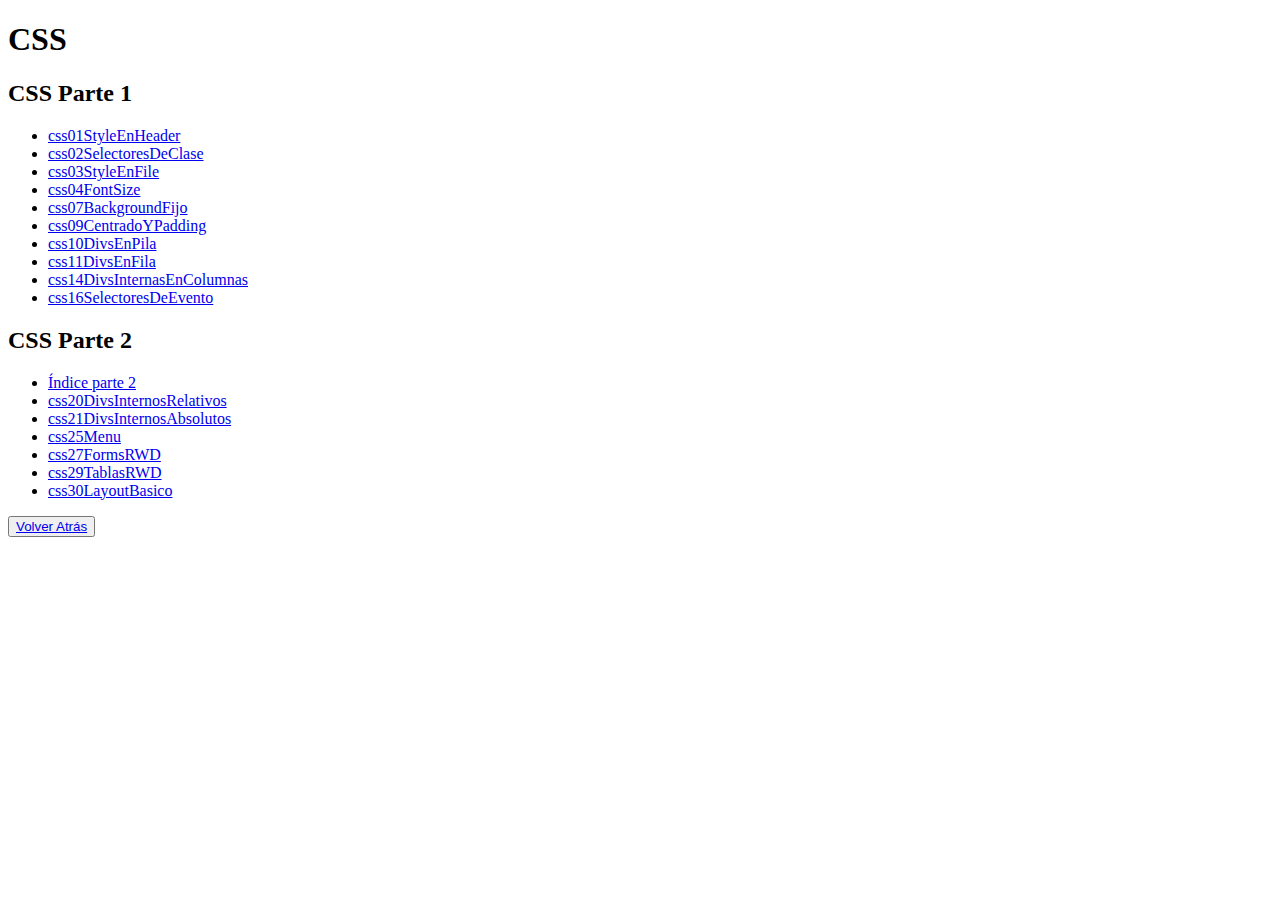
<file: Css/index.html>
<!DOCTYPE html>
<html lang="es">
<head>
    <meta charset="UTF-8">
    <meta name="viewport" content="width=device-width, initial-scale=1.0">
    <title>CSS</title>
    <style>
        .h2{
            font-size: 1em;
        }
    </style>
</head>
<body>
    <h1>CSS</h1>
    <h2>CSS Parte 1</h2>
    <ul>
        <li><a href="cssParte1/css01StyleEnHeader/index.html">css01StyleEnHeader</a></li>
        <li><a href="cssParte1/css02SelectoresDeClase/index.html">css02SelectoresDeClase</a></li>
        <li><a href="cssParte1/css03StyleEnFile/index.html">css03StyleEnFile</a></li>
        <li><a href="cssParte1/css04FontSize/index.html">css04FontSize</a></li>
        <li><a href="cssParte1/css07BackgroundFijo/index.html">css07BackgroundFijo</a></li>
        <li><a href="cssParte1/css09CentradoYPadding/index.html">css09CentradoYPadding</a></li>
        <li><a href="cssParte1/css10DivsEnPila/index.html">css10DivsEnPila</a></li>
        <li><a href="cssParte1/css11DivsEnFila/index.html">css11DivsEnFila</a></li>
        <li><a href="cssParte1/css14DivsInternasEnColumnas/index.html">css14DivsInternasEnColumnas</a></li>
        <li><a href="cssParte1/css16SelectoresDeEvento/index.html">css16SelectoresDeEvento</a></li>
      
    </ul>
    <h2>CSS Parte 2</h2>
    <ul>
        <li><a href="cssParte2/index.html">Índice parte 2</a></li>
        <li><a href="cssParte2/css20DivsInternosRelativos/index.html">css20DivsInternosRelativos</a></li>
        <li><a href="cssParte2/css21DivsInternosAbsolutos/index.html">css21DivsInternosAbsolutos</a></li>
        <li><a href="cssParte2/css25Menu/index.html">css25Menu</a></li>
        <li><a href="cssParte2/css27FormsRWD/index.html">css27FormsRWD</a></li>
        <li><a href="cssParte2/css29TablasRWD/index.html">css29TablasRWD</a></li>
        <li><a href="cssParte2/css30LayoutBasico/index.html">css30LayoutBasico</a></li>
        
    </ul>
    <button><a href="../">Volver Atrás</a></button>
</body>
</html>
</file>
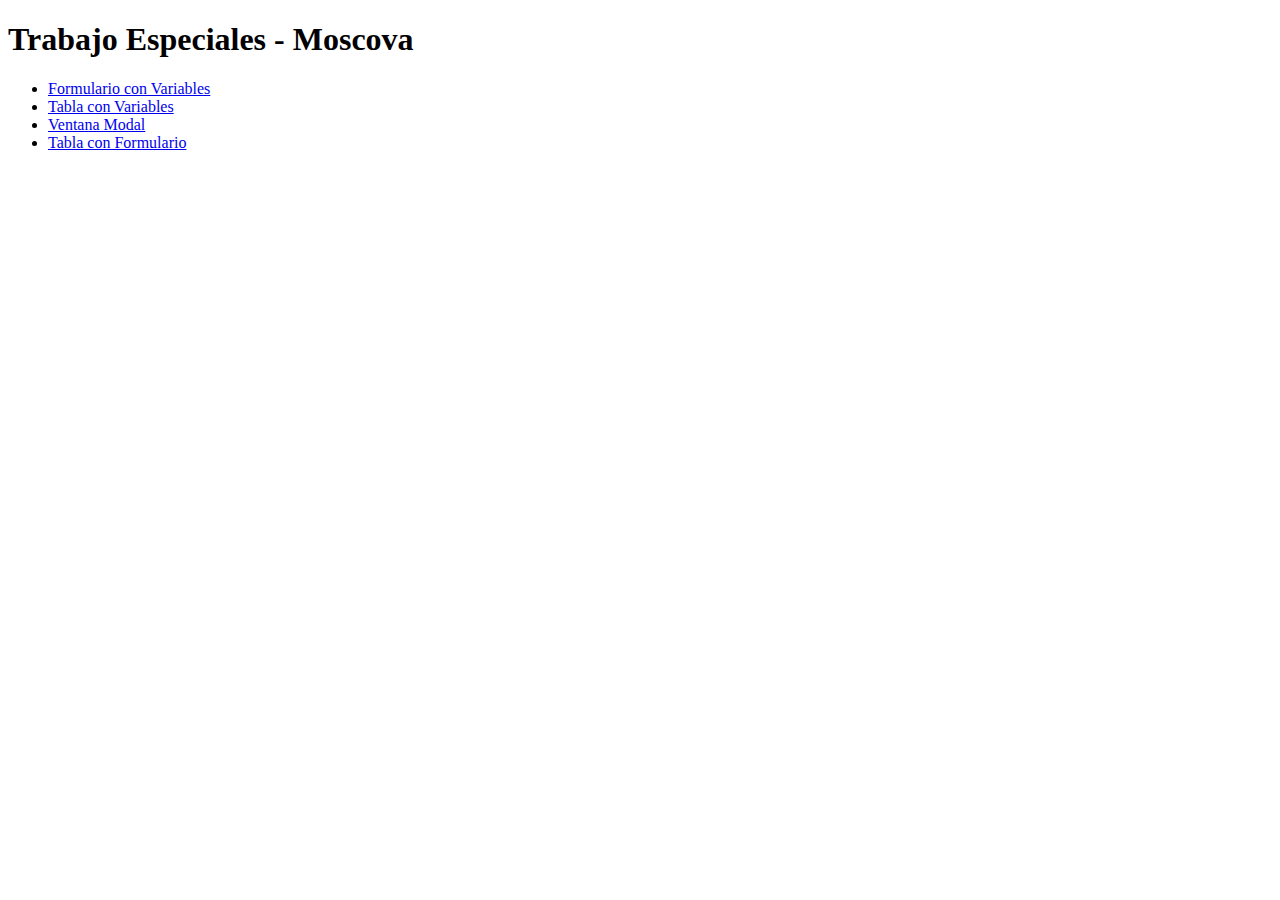
<file: Especiales/index.html>
<!doctype html>
<html lang="es">
<head>
<meta charset="utf-8">
<meta name="viewport" content="width=device-width,initial-scale=1">
<title>Especiales - Moscova</title>
</head>
<body>
<h1>Trabajo Especiales - Moscova</h1>
<ul>
<li><a href="formulario.html">Formulario con Variables</a></li>
<li><a href="tabla_variable.html">Tabla con Variables</a></li>
<li><a href="modal.html">Ventana Modal</a></li>
<li><a href="tabla_formulario.html">Tabla con Formulario</a></li>
</ul>
</body>
</html>
</file>
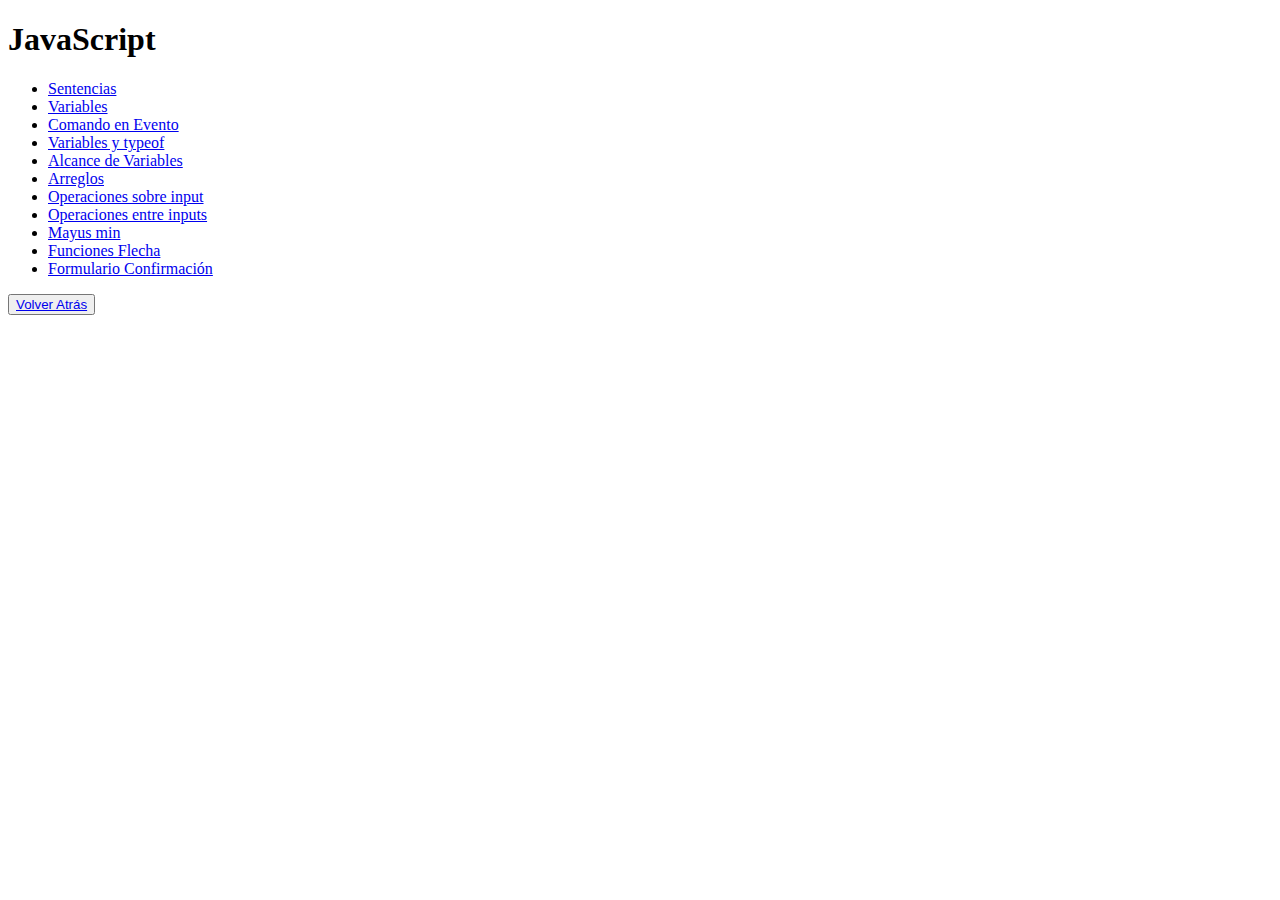
<file: JavaScript/index.html>
<!DOCTYPE html>
<html lang="es">
<head>
    <meta charset="UTF-8">
    <meta name="viewport" content="width=device-width, initial-scale=1.0">
    <title>JavaScript</title>
</head>
<body>
    <h1>JavaScript</h1>
    <ul>
        <li><a href="sentencias1.html">Sentencias</a></li>
        <li><a href="debugger2.html">Variables</a></li>
        <li><a href="comandoevento3.html">Comando en Evento</a></li>
        <li><a href="variables4.html">Variables y typeof</a></li>
        <li><a href="alcance5.html">Alcance de Variables</a></li>
        <li><a href="arreglos6.html">Arreglos</a></li>
        <li><a href="operacion_sobreinput7.html">Operaciones sobre input</a></li>
        <li><a href="operacion_entre_inputs8.html">Operaciones entre inputs</a></li>
        <li><a href="mayus_min9.html">Mayus min</a></li>
        <li><a href="funcion_flecha10.html">Funciones Flecha</a></li>
        <li><a href="form11.html">Formulario Confirmación</a></li>
    </ul>
    <button><a href="../">Volver Atrás</a></button>
</body>
</html>
</file>
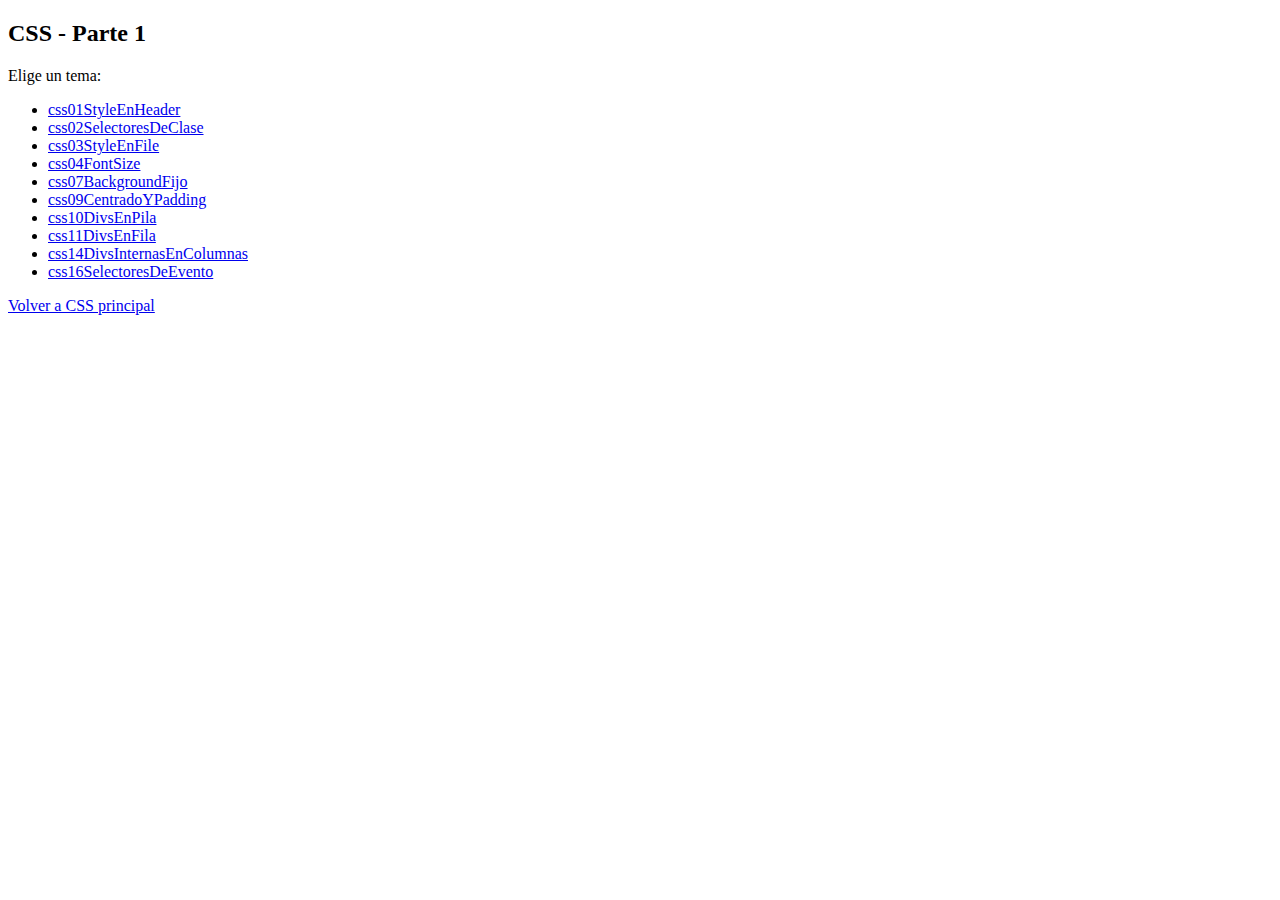
<file: Css/cssParte1/index.html>
<!DOCTYPE html>
<html lang="es">
<head>
  <meta charset="utf-8" />
  <meta name="viewport" content="width=device-width,initial-scale=1" />
  <title>CSS - Parte 1</title>
  <style>
    .h2{
      font-size: 1em;
    }
  </style>
</head>
<body>
  <h2>CSS - Parte 1</h2>
  <p>Elige un tema:</p>
  <ul>
        <li><a href="css01StyleEnHeader/index.html">css01StyleEnHeader</a></li>
        <li><a href="css02SelectoresDeClase/index.html">css02SelectoresDeClase</a></li>
        <li><a href="css03StyleEnFile/index.html">css03StyleEnFile</a></li>
        <li><a href="css04FontSize/index.html">css04FontSize</a></li>
        <li><a href="css07BackgroundFijo/index.html">css07BackgroundFijo</a></li>
        <li><a href="css09CentradoYPadding/index.html">css09CentradoYPadding</a></li>
        <li><a href="css10DivsEnPila/index.html">css10DivsEnPila</a></li>
        <li><a href="css11DivsEnFila/index.html">css11DivsEnFila</a></li>
        <li><a href="css14DivsInternasEnColumnas/index.html">css14DivsInternasEnColumnas</a></li>
        <li><a href="css16SelectoresDeEvento/index.html">css16SelectoresDeEvento</a></li>
  </ul>
  <p><a href="../index.html">Volver a CSS principal</a></p>
</body>
</html>
</file>
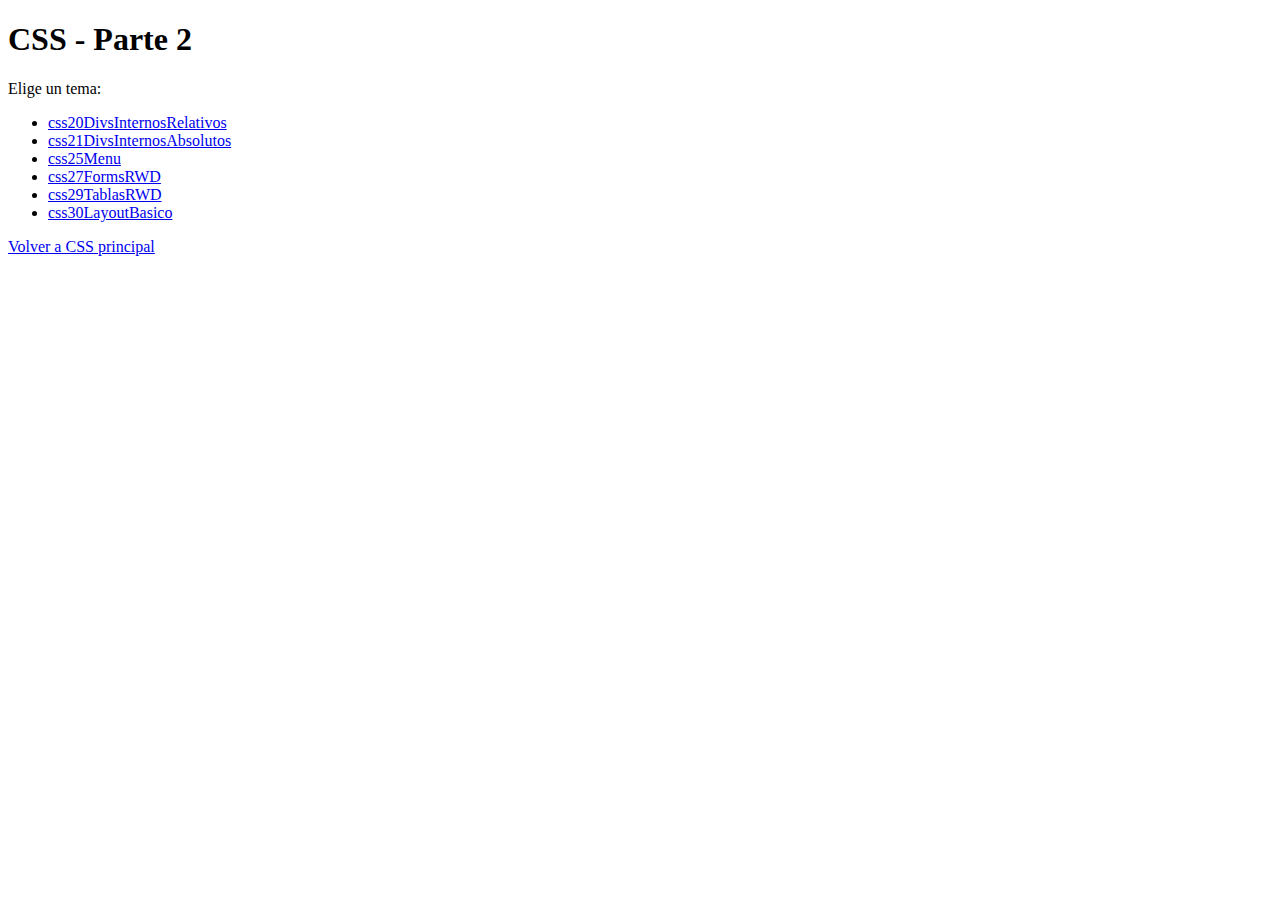
<file: Css/cssParte2/index.html>
<!DOCTYPE html>
<html lang="es">
<head>
  <meta charset="utf-8" />
  <meta name="viewport" content="width=device-width,initial-scale=1" />
  <title>CSS - Parte 2</title>
</head>
<body>
  <h1>CSS - Parte 2</h1>
  <p>Elige un tema:</p>
  <ul>
    <li><a href="css20DivsInternosRelativos/index.html">css20DivsInternosRelativos</a></li>
    <li><a href="css21DivsInternosAbsolutos/index.html">css21DivsInternosAbsolutos</a></li>
    <li><a href="css25Menu/index.html">css25Menu</a></li>
    <li><a href="css27FormsRWD/index.html">css27FormsRWD</a></li>
    <li><a href="css29TablasRWD/index.html">css29TablasRWD</a></li>
    <li><a href="css30LayoutBasico/index.html">css30LayoutBasico</a></li>
  </ul>
  <p><a href="../index.html">Volver a CSS principal</a></p>
</body>
</html>
</file>
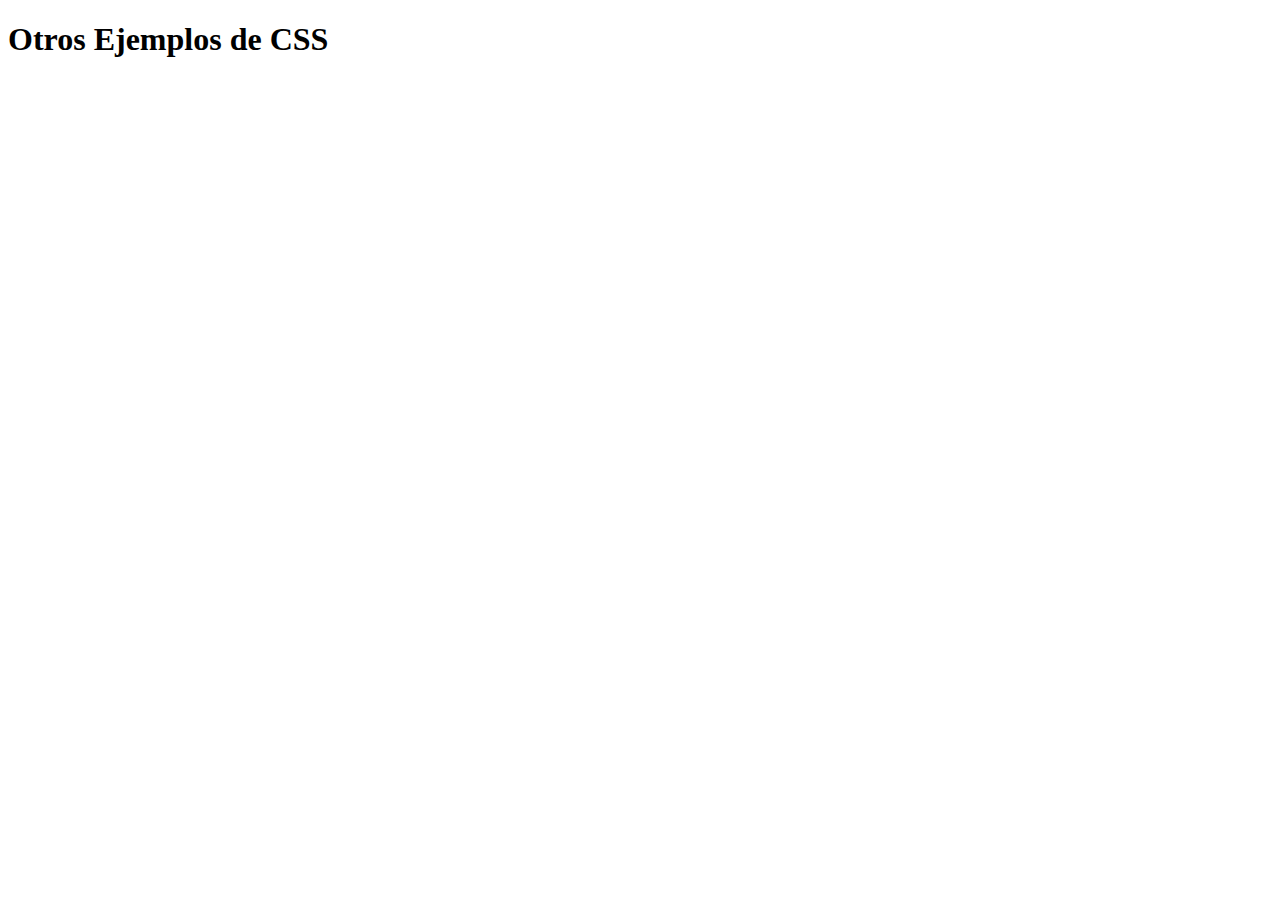
<file: Css/otros/index.html>
<!DOCTYPE html>
<html lang="en">
<head>
    <meta charset="UTF-8">
    <meta name="viewport" content="width=device-width, initial-scale=1.0">
    <title>Otros carpeta</title>
</head>
<body>
    <h1>Otros Ejemplos de CSS</h1>
</body>
</html>
</file>
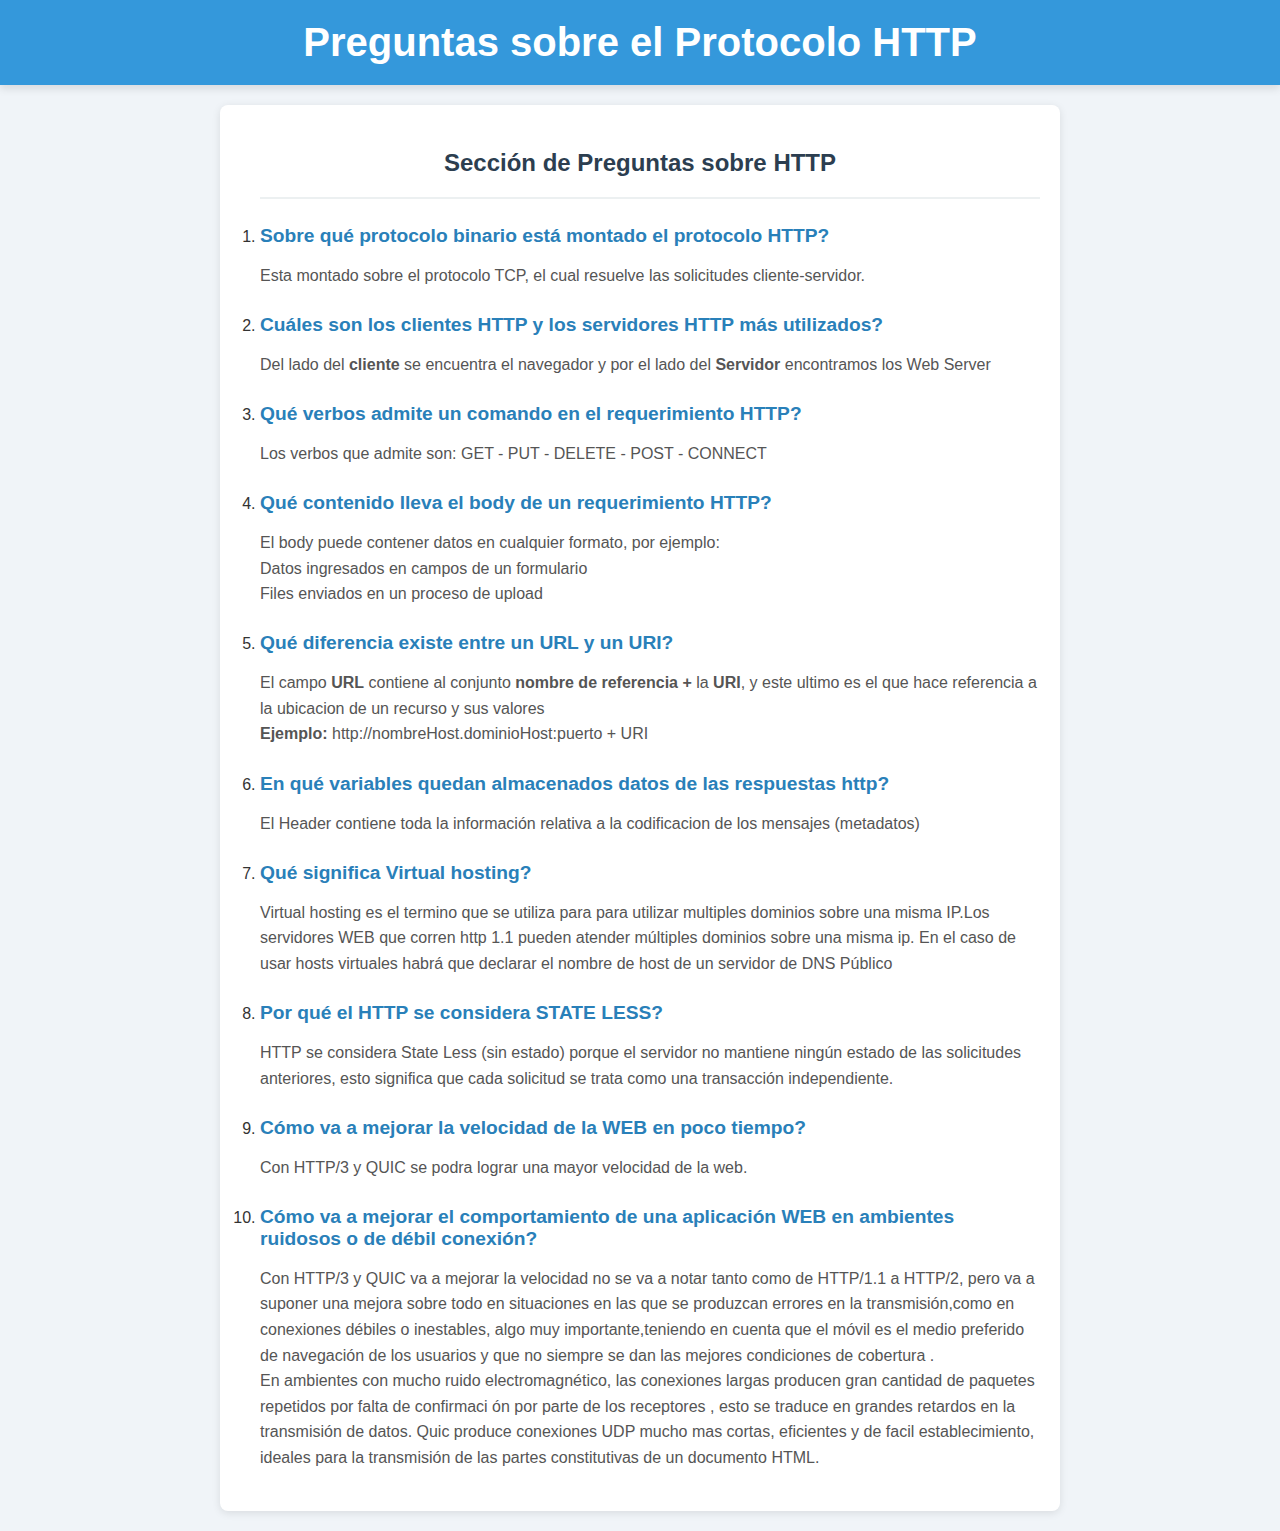
<file: Html/ejer01PreguntasHTTP/index.html>
<!DOCTYPE html>
<html lang="en">
<head>
    <meta charset="UTF-8">
    <meta name="viewport" content="width=device-width, initial-scale=1.0">
    <title>Preguntas HTTP</title>
    <link rel="stylesheet" href="style.css">
</head>
<body>
    <header>
        <h1>Preguntas sobre el Protocolo HTTP</h1>
    </header>


<section>
    <h3>Sección de Preguntas sobre HTTP</h3>
    <ol>
        <li>
            <hr>
            <h4>Sobre qué protocolo binario está montado el protocolo HTTP?</h4>
            <p>Esta montado sobre el protocolo TCP, el cual resuelve las solicitudes cliente-servidor.</p>    
        </li>
        <li>
            <h4>Cuáles son los clientes HTTP y los servidores HTTP más utilizados?</h4>
            <p>Del lado del <b>cliente</b> se encuentra el navegador y por el lado del <b>Servidor</b> encontramos los Web Server </p>
        </li>
        <li>
            <h4>Qué verbos admite un comando en el requerimiento HTTP?</h4>
            <p>Los verbos que admite son: GET - PUT - DELETE - POST - CONNECT</p>
        </li>
        <li>
            <h4>Qué contenido lleva el body de un requerimiento HTTP?</h4>
            <p>El body puede contener datos en cualquier formato, por ejemplo: <br>
            Datos ingresados en campos de un formulario <br>
            Files enviados en un proceso de upload <br></p>
        </li>
        <li>
            <h4>Qué diferencia existe entre un URL y un URI?</h4>
            <p>El campo <b>URL</b> contiene al conjunto <b>nombre de referencia +</b> la <b>URI</b>, y este ultimo es el que hace referencia a la ubicacion de un recurso y sus valores <br>
            <b>Ejemplo: </b>http://nombreHost.dominioHost:puerto + URI </p>
        </li>
        <li>
            <h4>En qué variables quedan almacenados datos de las respuestas http?</h4>
            <p>El Header contiene toda la información relativa a la codificacion de los mensajes (metadatos)</p>
        </li>
        <li>
            <h4>Qué significa Virtual hosting?</h4>
            <p>Virtual hosting es el termino que se utiliza para para utilizar multiples dominios sobre una misma IP.Los servidores WEB que corren http 1.1 pueden atender múltiples dominios sobre una misma ip. En el caso de usar hosts virtuales habrá que declarar el nombre de host de un servidor de DNS Público</p>
        </li>
        <li>
            <h4>Por qué el HTTP se considera STATE LESS?</h4>
            <p>HTTP se considera State Less (sin estado) porque el servidor no mantiene ningún estado de las solicitudes anteriores, esto significa que cada solicitud se trata como una transacción independiente.</p>
        </li>
        <li>
            <h4>Cómo va a mejorar la velocidad de la WEB en poco tiempo?</h4>
            <p>Con HTTP/3 y QUIC se podra lograr una mayor velocidad de la web.</p>
        </li>
        <li>
            <h4>Cómo va a mejorar el comportamiento de una aplicación WEB en ambientes ruidosos o de débil conexión?</h4>
            <p>Con HTTP/3 y QUIC va a mejorar la velocidad no se va a notar tanto como de HTTP/1.1 a HTTP/2, pero va a suponer una mejora sobre todo en situaciones en las que se produzcan errores en la transmisión,como en conexiones débiles o inestables, algo muy importante,teniendo en cuenta que el móvil es el medio preferido de navegación de los usuarios y que no siempre se dan las mejores condiciones de cobertura . <br>
            En ambientes con mucho ruido electromagnético, las conexiones largas producen gran cantidad de paquetes
            repetidos por falta de confirmaci ón por parte de los receptores , esto se traduce en grandes retardos en la
            transmisión de datos. Quic produce conexiones UDP mucho mas cortas, eficientes y de facil establecimiento,
            ideales para la transmisión de las partes constitutivas de un documento HTML.</p>
        </li>
    </ol>
</section>
</body>
</html>
</file>
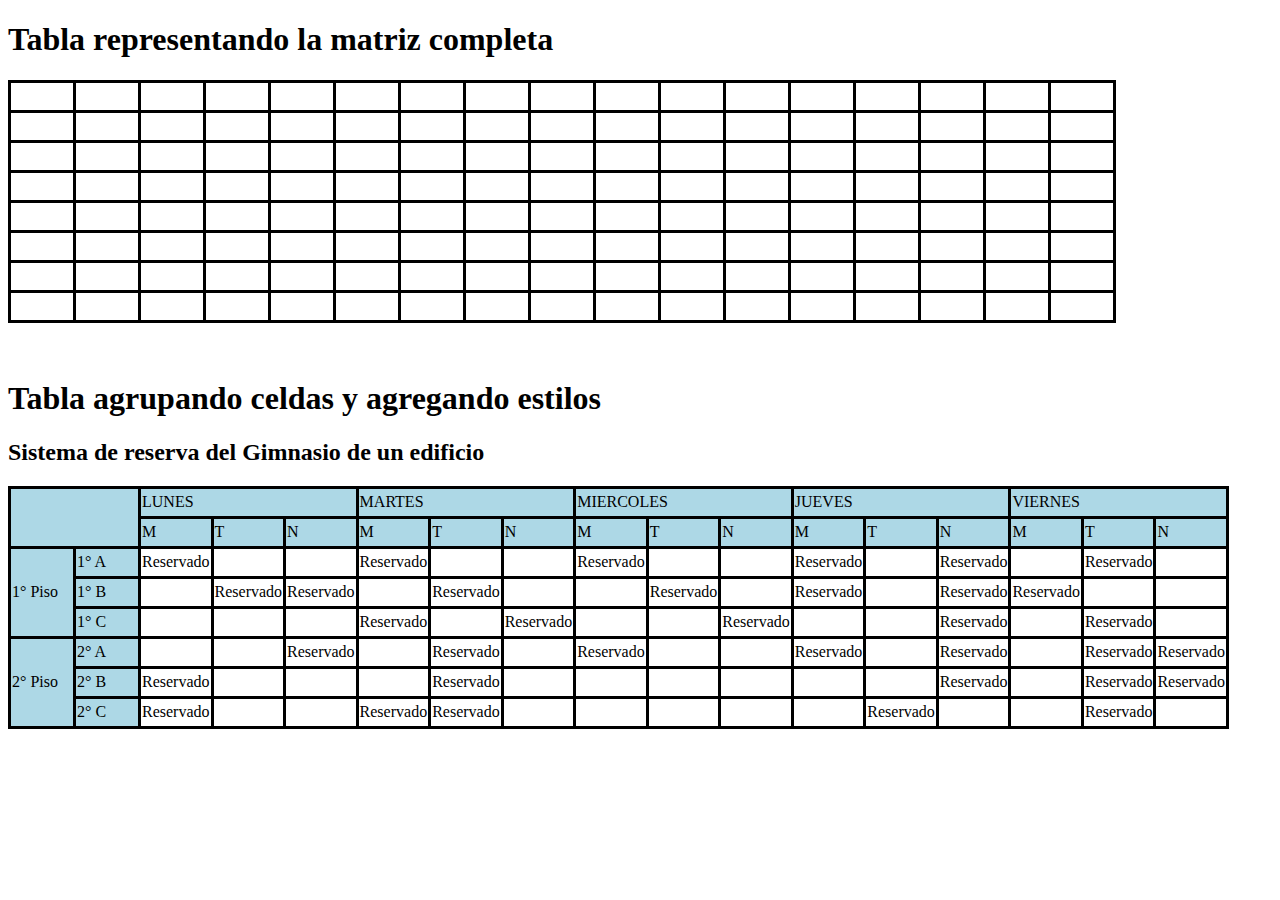
<file: Html/ejer02Tablas/index.html>
<!DOCTYPE html>
<html lang="en">
<head>
    <meta charset="UTF-8">
    <meta name="viewport" content="width=device-width, initial-scale=1.0">

    <link rel="stylesheet" href="./style.css">
    <title>Ejercicios de Tablas</title>
</head>
<body>

    <h1>Tabla representando la matriz completa</h1>

    <table style="border:solid;border-collapse: collapse;">
    <tr>
        <td></td>
        <td></td>
        <td></td>
        <td></td>
        <td></td>
        <td></td>
        <td></td>
        <td></td>
        <td></td>
        <td></td>
        <td></td>
        <td></td>
        <td></td>
        <td></td>
        <td></td>
        <td></td>
        <td></td>
    </tr>
    <tr>
        <td></td>
        <td></td>
        <td></td>
        <td></td>
        <td></td>
        <td></td>
        <td></td>
        <td></td>
        <td></td>
        <td></td>
        <td></td>
        <td></td>
        <td></td>
        <td></td>
        <td></td>
        <td></td>
        <td></td>
    </tr>
    <tr>
        <td></td>
        <td></td>
        <td></td>
        <td></td>
        <td></td>
        <td></td>
        <td></td>
        <td></td>
        <td></td>
        <td></td>
        <td></td>
        <td></td>
        <td></td>
        <td></td>
        <td></td>
        <td></td>
        <td></td>
    </tr>
    <tr>
        <td></td>
        <td></td>
        <td></td>
        <td></td>
        <td></td>
        <td></td>
        <td></td>
        <td></td>
        <td></td>
        <td></td>
        <td></td>
        <td></td>
        <td></td>
        <td></td>
        <td></td>
        <td></td>
        <td></td>
    </tr>
    <tr>
        <td></td>
        <td></td>
        <td></td>
        <td></td>
        <td></td>
        <td></td>
        <td></td>
        <td></td>
        <td></td>
        <td></td>
        <td></td>
        <td></td>
        <td></td>
        <td></td>
        <td></td>
        <td></td>
        <td></td>
    </tr>
    <tr>
        <td></td>
        <td></td>
        <td></td>
        <td></td>
        <td></td>
        <td></td>
        <td></td>
        <td></td>
        <td></td>
        <td></td>
        <td></td>
        <td></td>
        <td></td>
        <td></td>
        <td></td>
        <td></td>
        <td></td>
    </tr>
    <tr>
        <td></td>
        <td></td>
        <td></td>
        <td></td>
        <td></td>
        <td></td>
        <td></td>
        <td></td>
        <td></td>
        <td></td>
        <td></td>
        <td></td>
        <td></td>
        <td></td>
        <td></td>
        <td></td>
        <td></td>
    </tr>
    <tr>
        <td></td>
        <td></td>
        <td></td>
        <td></td>
        <td></td>
        <td></td>
        <td></td>
        <td></td>
        <td></td>
        <td></td>
        <td></td>
        <td></td>
        <td></td>
        <td></td>
        <td></td>
        <td></td>
        <td></td>
    </tr>
    </table>
    <br>
    <br>

    <h1>Tabla agrupando celdas y agregando estilos</h1>
    <h2>Sistema de reserva del Gimnasio de un edificio</h2>
    <table style="border:solid;border-collapse: collapse;">
        <tr>
            <td style="background-color:lightblue" rowspan="2" colspan="2"></td>
            <td style="background-color:lightblue" colspan="3">LUNES</td>
            <td style="background-color:lightblue" colspan="3">MARTES</td>
            <td style="background-color:lightblue" colspan="3">MIERCOLES</td>
            <td style="background-color:lightblue" colspan="3">JUEVES</td>
            <td style="background-color:lightblue" colspan="3">VIERNES</td>
        </tr>
        <tr>
            <td style="background-color:lightblue">M</td>
            <td style="background-color:lightblue">T</td>
            <td style="background-color:lightblue">N</td>
            <td style="background-color:lightblue">M</td>
            <td style="background-color:lightblue">T</td>
            <td style="background-color:lightblue">N</td>
            <td style="background-color:lightblue">M</td>
            <td style="background-color:lightblue">T</td>
            <td style="background-color:lightblue">N</td>
            <td style="background-color:lightblue">M</td>
            <td style="background-color:lightblue">T</td>
            <td style="background-color:lightblue">N</td>
            <td style="background-color:lightblue">M</td>
            <td style="background-color:lightblue">T</td>
            <td style="background-color:lightblue">N</td>
        </tr>
        <tr>
            <td rowspan="3" style="background-color:lightblue">1° Piso</td>
            <td style="background-color:lightblue">1° A</td>
            <td>Reservado</td>
            <td></td>
            <td></td>
            <td>Reservado</td>
            <td></td>
            <td></td>
            <td>Reservado</td>
            <td></td>
            <td></td>
            <td>Reservado</td>
            <td></td>
            <td>Reservado</td>
            <td></td>
            <td>Reservado</td>
            <td></td>
        </tr>
        <tr>
            <td style="background-color:lightblue">1° B</td>
            <td></td>
            <td>Reservado</td>
            <td>Reservado</td>
            <td></td>
            <td>Reservado</td>
            <td></td>
            <td></td>
            <td>Reservado</td>
            <td></td>
            <td>Reservado</td>
            <td></td>
            <td>Reservado</td>
            <td>Reservado</td>
            <td></td>
            <td></td>
        </tr>
        <tr>
            <td style="background-color:lightblue">1° C</td>
            <td></td>
            <td></td>
            <td></td>
            <td>Reservado</td>
            <td></td>
            <td>Reservado</td>
            <td></td>
            <td></td>
            <td>Reservado</td>
            <td></td>
            <td></td>
            <td>Reservado</td>
            <td></td>
            <td>Reservado</td>
            <td></td>
        </tr>
        <tr>
            <td rowspan="3" style="background-color:lightblue">2° Piso</td>
            <td style="background-color:lightblue">2° A</td>
            <td></td>
            <td></td>
            <td>Reservado</td>
            <td></td>
            <td>Reservado</td>
            <td></td>
            <td>Reservado</td>
            <td></td>
            <td></td>
            <td>Reservado</td>
            <td></td>
            <td>Reservado</td>
            <td></td>
            <td>Reservado</td>
            <td>Reservado</td>
        </tr>
        <tr>
            <td style="background-color:lightblue">2° B</td>
            <td>Reservado</td>
            <td></td>
            <td></td>
            <td></td>
            <td>Reservado</td>
            <td></td>
            <td></td>
            <td></td>
            <td></td>
            <td></td>
            <td></td>
            <td>Reservado</td>
            <td></td>
            <td>Reservado</td>
            <td>Reservado</td>
        </tr>
        <tr>
            <td style="background-color:lightblue">2° C</td>
            <td>Reservado</td>
            <td></td>
            <td></td>
            <td>Reservado</td>
            <td>Reservado</td>
            <td></td>
            <td></td>
            <td></td>
            <td></td>
            <td></td>
            <td>Reservado</td>
            <td></td>
            <td></td>
            <td>Reservado</td>
            <td></td>
        </tr>
    </table>
    
</body>
</html>
</file>
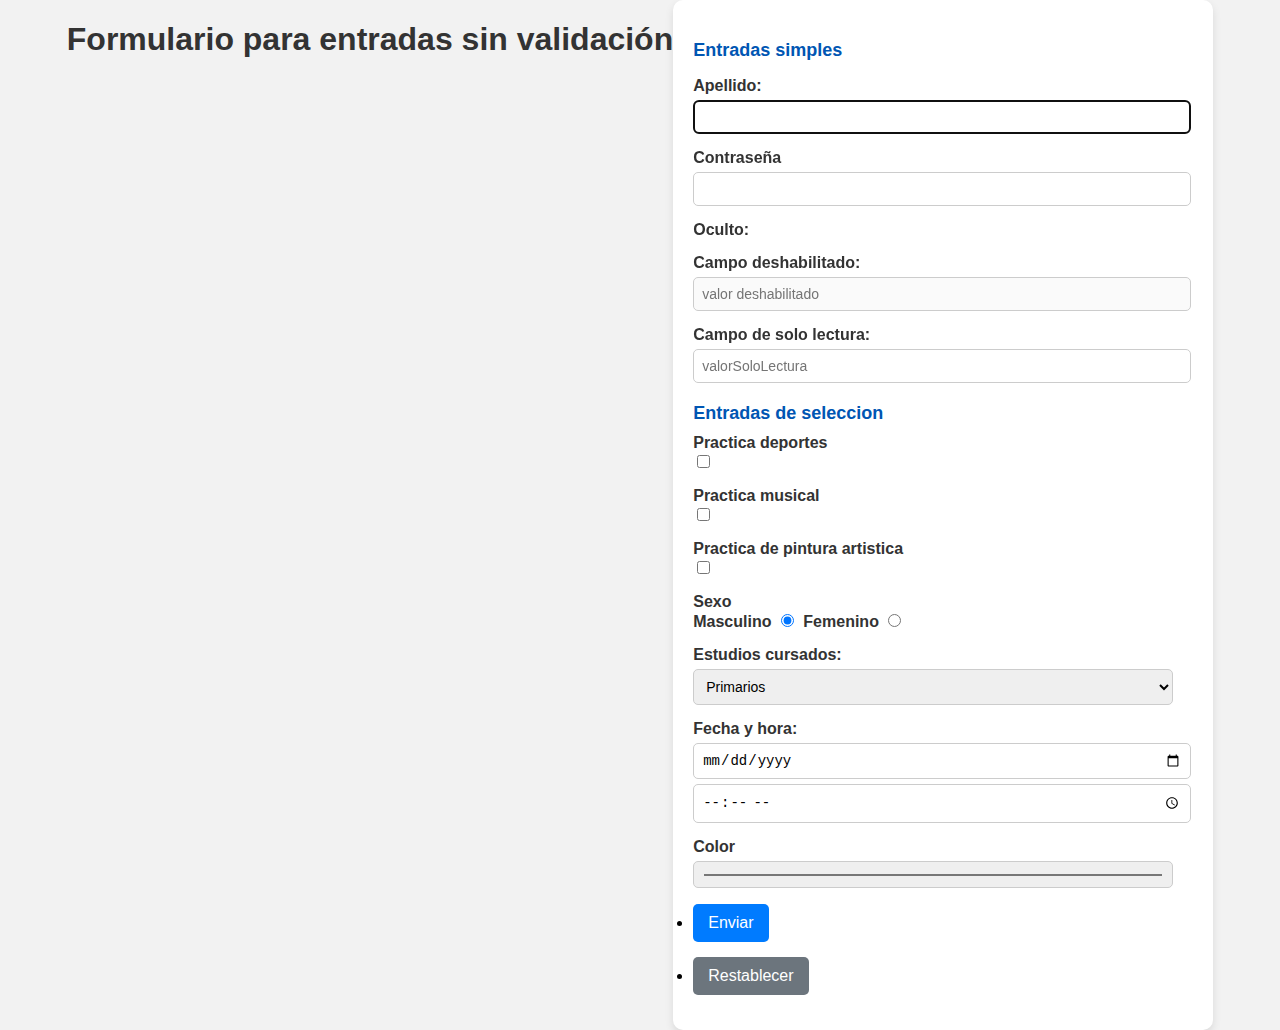
<file: Html/ejer03Formularios/index.html>
<!DOCTYPE html>
<html lang="en">
<head>
    <meta charset="UTF-8">
    <meta name="viewport" content="width=device-width, initial-scale=1.0">
    <title>Ejercicios Formulario</title>
    <link rel="stylesheet" href="style.css">
</head>
<body>
    <h1>Formulario para entradas sin validación</h1>
    <form method="GET" action="./respuestaFormulario.html" target="_blank">
      
      <h3>Entradas simples</h3>
      <ul>
        <li style="margin-top: 10px;">
          <label style="font-weight: bold;" for="apellido">Apellido: </label><br>
          <input name="apellido" type="text" id="apellido" autofocus="autofocus">
        </li>
        <li style="margin-top: 10px;">
          <label style="font-weight: bold;" for="contrasena">Contraseña</label><br>
          <input name="contrasena" id="contrasena" type="password">
        </li>
        <li style="margin-top: 10px;">
          <label style="font-weight: bold;" for="oculto">Oculto: </label><br>
          <input name="oculto" type="hidden" id="oculto">
        </li>
        <li style="margin-top: 10px;">
          <label style="font-weight: bold;" for="deshab">Campo deshabilitado: </label><br>
          <input name="deshab" type="text" id="deshab" disabled="disabled" placeholder="valor deshabilitado">
        </li>
        <li style="margin-top: 10px;">
          <label style="font-weight: bold;" for="lectura">Campo de solo lectura: </label><br>
          <input name="lectura" type="text" id="lectura" placeholder="valorSoloLectura" readonly="">
        </li>
        <h3>Entradas de seleccion </h3>
        <li style="margin-top: 10px;">
          <label style="font-weight: bold;" for="deportes">Practica deportes </label><br>
          <input name="deportes" type="checkbox" id="deportes" value="si">
        </li>
        <li style="margin-top: 10px;">
          <label style="font-weight: bold;" for="musical">Practica musical</label><br>
          <input name="musical" type="checkbox" id="musical" value="si">
        </li>
        <li style="margin-top: 10px;">
          <label style="font-weight: bold;" for="pinturaArtistica">Practica de pintura artistica </label><br>
          <input name="pinturaArtistica" type="checkbox" id="pinturaArtistica" value="si">
          </li><li style="margin-top: 10px;">
            <label style="font-weight: bold;">Sexo</label><br>
            <label for="masculino">Masculino </label>
            <input type="radio" name="sexo" id="masculino" value="m" checked="checked">
            <label for="femenino">Femenino</label>
            <input type="radio" name="sexo" id="femenino" value="f">
          </li>
        
        <li style="margin-top: 10px;">
            <label style="font-weight: bold;" for="estudios">Estudios cursados: </label><br>
            <select name="estudios" id="estudios">
                <option value="pri" selected="selected">Primarios</option>
                <option value="sec">Secundarios</option>
                <option value="ter">Terciarios</option>
                <option value="uni">Universitarios</option>
                <option value="pos">Postgrado</option>
            </select>
        </li>
        <li style="margin-top: 10px;">
            <label style="font-weight: bold;" for="fechaYHora">Fecha y hora: </label><br>
            <input name="fechaYHora"type="date" id="fechaYHora"> <input name="hora" type="time" id="hora">
        </li>

        <li style="margin-top: 10px;">
            <label style="font-weight: bold;" for="color"> Color</label><br>
            <input name="color" type="color" id="color">
        </li>
      </ul>
        <li style="margin-top: 10px;">
            <button type="submit">Enviar</button>
        </li>
        <li style="margin-top: 10px;">
            <button type="reset">Restablecer</button>
        </li>  
    </ul>
    </form>
</body>
</html>
</file>
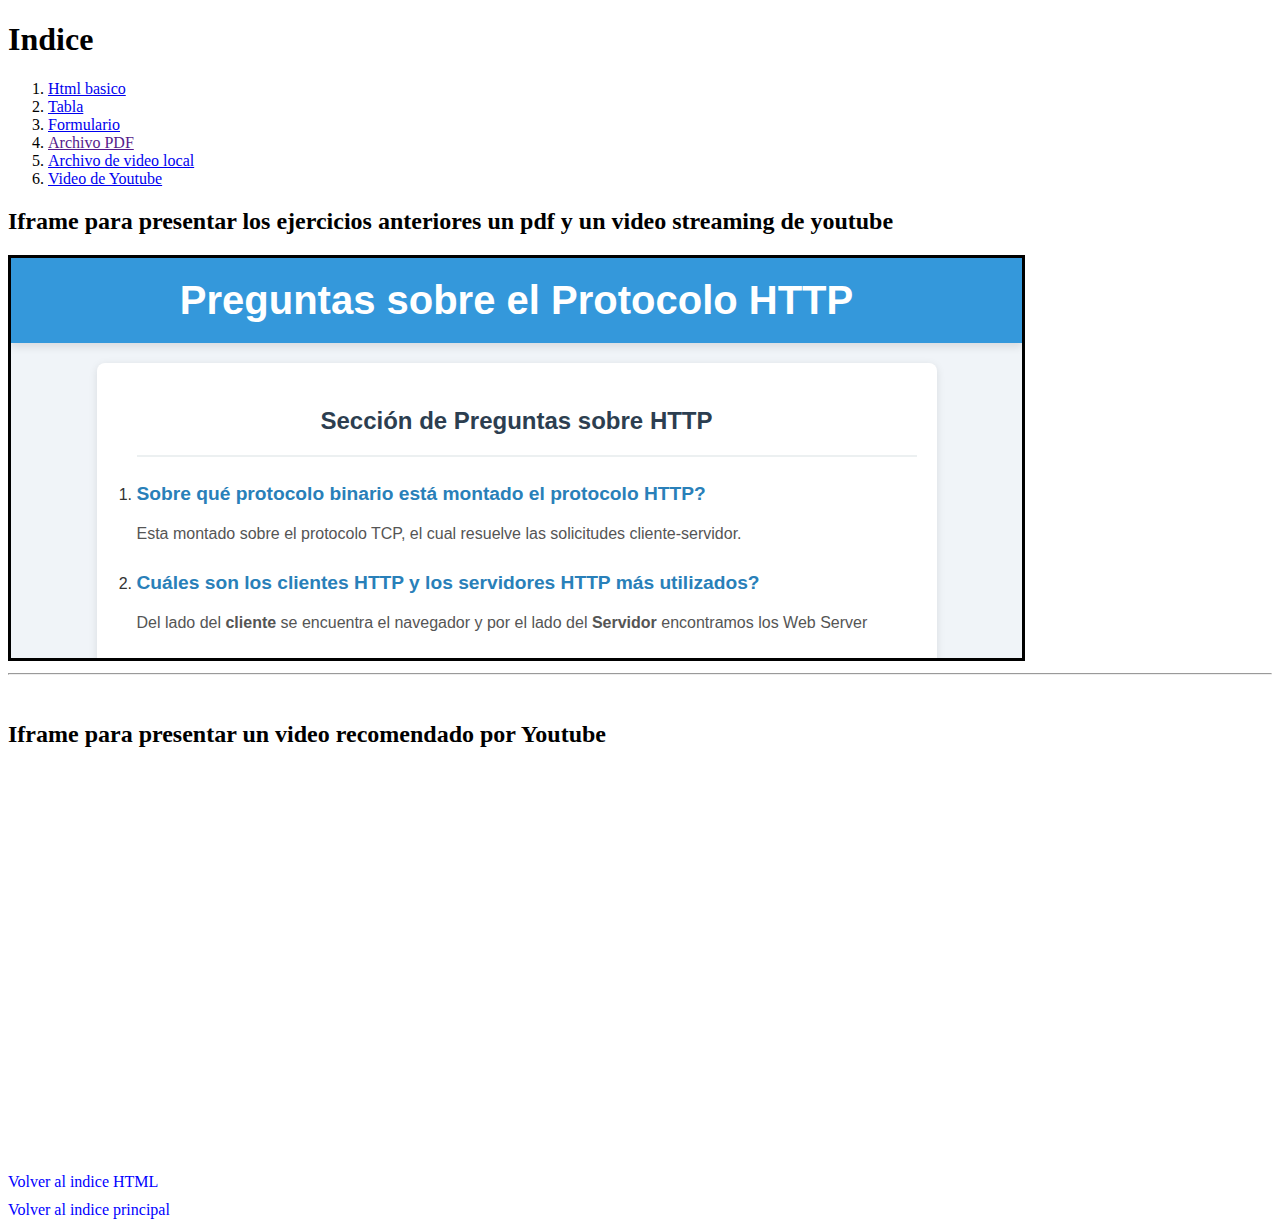
<file: Html/ejer04Iframe/index.html>
<!DOCTYPE html>
<html lang="es">
<head>
    <meta charset="UTF-8">
    <meta name="viewport" content="width=device-width, initial-scale=1.0">
    <link rel="stylesheet" href="./style.css">
    <title>Ejercicios Iframe</title>
</head>
<body>

    <h1>Indice</h1>
    <section>
        <ol>
            <li><a href="../ejer01PreguntasHTTP/index.html" target="fcontenido">Html basico</a></li>
            <li><a href="../ejer02Tablas/index.html" target="fcontenido">Tabla<a></li>
            <li><a href="../ejer03Formularios/index.html" target="fcontenido">Formulario<a></li>
            <li><a href="">Archivo PDF<a></li>
            <li><a href="../ejer04Iframe/http_https.mp4" target="fcontenido">Archivo de video local<a></li>
            <li><a href="https://www.youtube.com/embed/O7P-Xfh_tDQ" target="fcontenido">Video de Youtube<a></li>
                
        </ol>

        <h2>Iframe para presentar los ejercicios anteriores un pdf y un video streaming de youtube</h2>
        <iframe src="../ejer01PreguntasHTTP/index.html" name="fcontenido" frameborder="0" style="height: 400px; width:80%; border:solid"></iframe>
    </section>
<hr>

<br>

<section>
    <h2>Iframe para presentar un video recomendado por Youtube</h2>
    <iframe width="695" height="391" src="https://www.youtube.com/embed/O7P-Xfh_tDQ" title="Caracteristicas del Protocolo HTTP" frameborder="0" allow="accelerometer; autoplay; clipboard-write; encrypted-media; gyroscope; picture-in-picture; web-share" referrerpolicy="strict-origin-when-cross-origin" allowfullscreen></iframe>
</section>

<section class="indices">
    <a href="../index.html">Volver al indice HTML</a>
    <a href="../../index.html">Volver al indice principal</a>
</section>

    
</body>
</html>
</file>
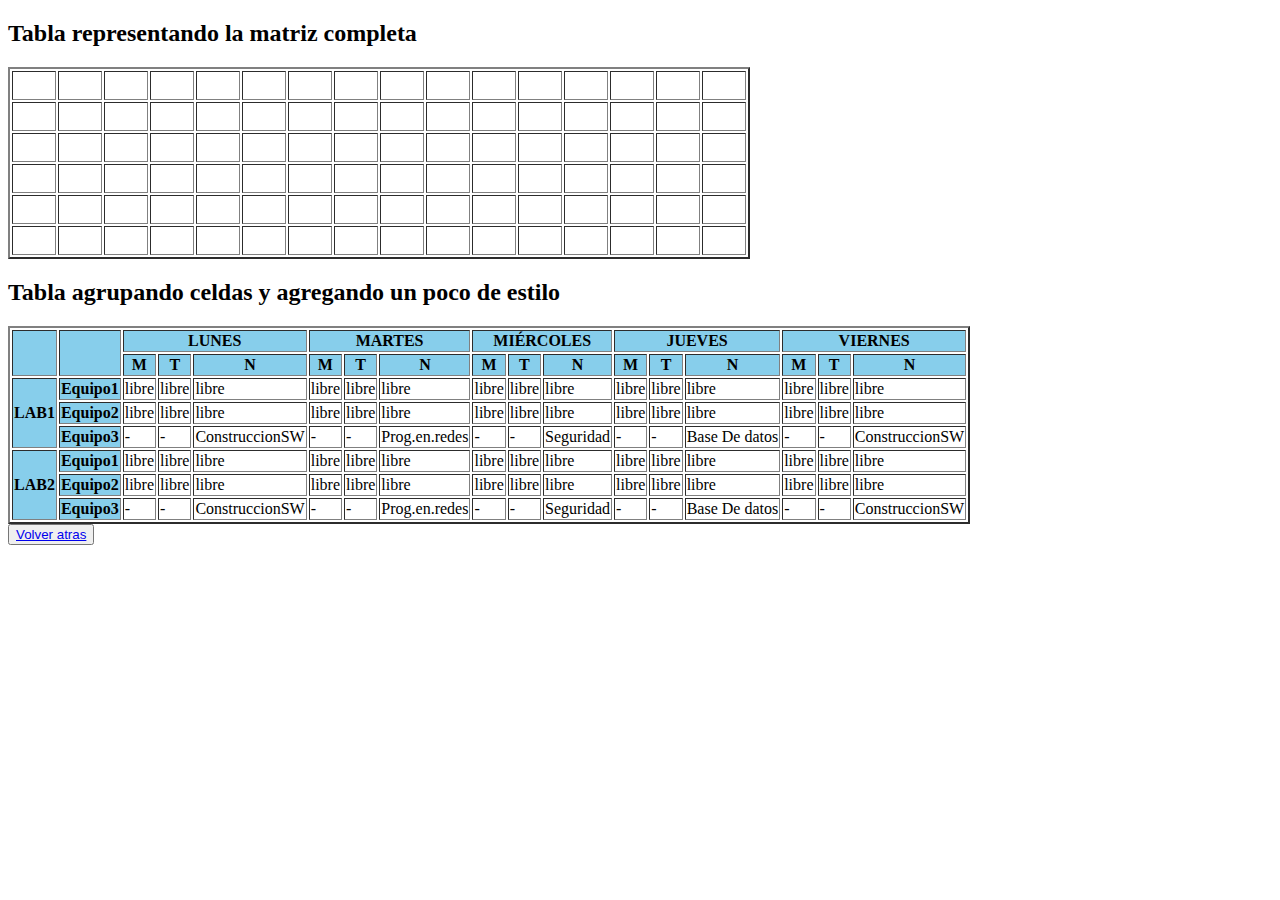
<file: Html/ejercicio2/index.html>
<!DOCTYPE html>
<html lang="es">
<head>
    <meta charset="UTF-8">
    <meta name="viewport" content="width=device-width, initial-scale=1.0">
    <title>Tablas representando matriz completa</title>
</head>
<body>
    <h2>Tabla representando la matriz completa</h2>
    
    <table border="2">
        <tr>
            <td width="40" height="25"></td>
            <td width="40" height="25"></td>
            <td width="40" height="25"></td>
            <td width="40" height="25"></td>
            <td width="40" height="25"></td>
            <td width="40" height="25"></td>
            <td width="40" height="25"></td>
            <td width="40" height="25"></td>
            <td width="40" height="25"></td>
            <td width="40" height="25"></td>
            <td width="40" height="25"></td>
            <td width="40" height="25"></td>
            <td width="40" height="25"></td>
            <td width="40" height="25"></td>
            <td width="40" height="25"></td>
            <td width="40" height="25"></td>
        </tr>
        <tr>
            <td width="40" height="25"></td>
            <td width="40" height="25"></td>
            <td width="40" height="25"></td>
            <td width="40" height="25"></td>
            <td width="40" height="25"></td>
            <td width="40" height="25"></td>
            <td width="40" height="25"></td>
            <td width="40" height="25"></td>
            <td width="40" height="25"></td>
            <td width="40" height="25"></td>
            <td width="40" height="25"></td>
            <td width="40" height="25"></td>
            <td width="40" height="25"></td>
            <td width="40" height="25"></td>
            <td width="40" height="25"></td>
            <td width="40" height="25"></td>
        </tr>
        <tr>
            <td width="40" height="25"></td>
            <td width="40" height="25"></td>
            <td width="40" height="25"></td>
            <td width="40" height="25"></td>
            <td width="40" height="25"></td>
            <td width="40" height="25"></td>
            <td width="40" height="25"></td>
            <td width="40" height="25"></td>
            <td width="40" height="25"></td>
            <td width="40" height="25"></td>
            <td width="40" height="25"></td>
            <td width="40" height="25"></td>
            <td width="40" height="25"></td>
            <td width="40" height="25"></td>
            <td width="40" height="25"></td>
            <td width="40" height="25"></td>
        </tr>
        <tr>
            <td width="40" height="25"></td>
            <td width="40" height="25"></td>
            <td width="40" height="25"></td>
            <td width="40" height="25"></td>
            <td width="40" height="25"></td>
            <td width="40" height="25"></td>
            <td width="40" height="25"></td>
            <td width="40" height="25"></td>
            <td width="40" height="25"></td>
            <td width="40" height="25"></td>
            <td width="40" height="25"></td>
            <td width="40" height="25"></td>
            <td width="40" height="25"></td>
            <td width="40" height="25"></td>
            <td width="40" height="25"></td>
            <td width="40" height="25"></td>
        </tr>
        <tr>
            <td width="40" height="25"></td>
            <td width="40" height="25"></td>
            <td width="40" height="25"></td>
            <td width="40" height="25"></td>
            <td width="40" height="25"></td>
            <td width="40" height="25"></td>
            <td width="40" height="25"></td>
            <td width="40" height="25"></td>
            <td width="40" height="25"></td>
            <td width="40" height="25"></td>
            <td width="40" height="25"></td>
            <td width="40" height="25"></td>
            <td width="40" height="25"></td>
            <td width="40" height="25"></td>
            <td width="40" height="25"></td>
            <td width="40" height="25"></td>
        </tr>
        <tr>
            <td width="40" height="25"></td>
            <td width="40" height="25"></td>
            <td width="40" height="25"></td>
            <td width="40" height="25"></td>
            <td width="40" height="25"></td>
            <td width="40" height="25"></td>
            <td width="40" height="25"></td>
            <td width="40" height="25"></td>
            <td width="40" height="25"></td>
            <td width="40" height="25"></td>
            <td width="40" height="25"></td>
            <td width="40" height="25"></td>
            <td width="40" height="25"></td>
            <td width="40" height="25"></td>
            <td width="40" height="25"></td>
            <td width="40" height="25"></td>
        </tr>
    </table>

    <h2>Tabla agrupando celdas y agregando un poco de estilo</h2>
    
    <table border="2">
          <tr>
            <th bgcolor="skyblue" rowspan="2"></th>
            <th bgcolor="skyblue" rowspan="2"></th>
            <th bgcolor="skyblue" colspan="3">LUNES</th>
            <th bgcolor="skyblue" colspan="3">MARTES</th>
            <th bgcolor="skyblue" colspan="3">MIÉRCOLES</th>
            <th bgcolor="skyblue" colspan="3">JUEVES</th>
            <th bgcolor="skyblue" colspan="3">VIERNES</th>
        </tr>
        <tr>
            <th bgcolor="skyblue">M</th>
            <th bgcolor="skyblue">T</th>
            <th bgcolor="skyblue">N</th>

            <th bgcolor="skyblue">M</th>
            <th bgcolor="skyblue">T</th>
            <th bgcolor="skyblue">N</th>

            <th bgcolor="skyblue">M</th>
            <th bgcolor="skyblue">T</th>
            <th bgcolor="skyblue">N</th>

            <th bgcolor="skyblue">M</th>
            <th bgcolor="skyblue">T</th>
            <th bgcolor="skyblue">N</th>

            <th bgcolor="skyblue">M</th>
            <th bgcolor="skyblue">T</th>
            <th bgcolor="skyblue">N</th>
        </tr>
            <th bgcolor="skyblue" rowspan="3">LAB1</th>
            <th bgcolor="skyblue">Equipo1</th>
            <td>libre</td>
            <td>libre</td>
            <td>libre</td>
            <td>libre</td>
            <td>libre</td>
            <td>libre</td>
            <td>libre</td>
            <td>libre</td>
            <td>libre</td>
            <td>libre</td>
            <td>libre</td>
            <td>libre</td>
            <td>libre</td>
            <td>libre</td>
            <td>libre</td>
        </tr>
        <tr>
            <th bgcolor="skyblue">Equipo2</th>
            <td>libre</td>
            <td>libre</td>
            <td>libre</td>
            <td>libre</td>
            <td>libre</td>
            <td>libre</td>
            <td>libre</td>
            <td>libre</td>
            <td>libre</td>
            <td>libre</td>
            <td>libre</td>
            <td>libre</td>
            <td>libre</td>
            <td>libre</td>
            <td>libre</td>
        </tr>
        <tr>
            <th bgcolor="skyblue">Equipo3</th>
            <td>-</td>
            <td>-</td>
            <td>ConstruccionSW</td>
            <td>-</td>
            <td>-</td>
            <td>Prog.en.redes</td>
            <td>-</td>
            <td>-</td>
            <td>Seguridad</td>
            <td>-</td>
            <td>-</td>
            <td>Base De datos</td>
            <td>-</td>
            <td>-</td>
            <td>ConstruccionSW</td>
        </tr>
        <tr>

            <!-- laboratorio 2 -->

            <th bgcolor="skyblue" rowspan="3">LAB2</th>
            <th bgcolor="skyblue">Equipo1</th>
            <td>libre</td>
            <td>libre</td>
            <td>libre</td>
            <td>libre</td>
            <td>libre</td>
            <td>libre</td>
            <td>libre</td>
            <td>libre</td>
            <td>libre</td>
            <td>libre</td>
            <td>libre</td>
            <td>libre</td>
            <td>libre</td>
            <td>libre</td>
            <td>libre</td>
        </tr>
        <tr>
            <th bgcolor="skyblue">Equipo2</th>
            <td>libre</td>
            <td>libre</td>
            <td>libre</td>
            <td>libre</td>
            <td>libre</td>
            <td>libre</td>
            <td>libre</td>
            <td>libre</td>
            <td>libre</td>
            <td>libre</td>
            <td>libre</td>
            <td>libre</td>
            <td>libre</td>
            <td>libre</td>
            <td>libre</td>
        </tr>
        <tr>
            <th bgcolor="skyblue">Equipo3</th>
            <td>-</td>
            <td>-</td>
            <td>ConstruccionSW</td>
            <td>-</td>
            <td>-</td>
            <td>Prog.en.redes</td>
            <td>-</td>
            <td>-</td>
            <td>Seguridad</td>
            <td>-</td>
            <td>-</td>
            <td>Base De datos</td>
            <td>-</td>
            <td>-</td>
            <td>ConstruccionSW</td>
        </tr>
    </table>
    <footer>
        <button>
            <a href="../">Volver atras</a>
        </button>
    </footer>
</body>
</html>
</file>
<file: Html/ejer01PreguntasHTTP/style.css>
/* Estilo General */
body {
    font-family: 'Arial', sans-serif;
    background-color: #f0f4f8;
    margin: 0;
    padding: 0;
    color: #333;
}

header {
    background-color: #3498db;
    color: white;
    padding: 20px;
    text-align: center;
    box-shadow: 0 4px 8px rgba(0, 0, 0, 0.1);
}

h1 {
    margin: 0;
    font-size: 2.5em;
}

section {
    margin: 20px auto;
    padding: 20px;
    max-width: 800px;
    background-color: white;
    border-radius: 8px;
    box-shadow: 0 2px 8px rgba(0, 0, 0, 0.1);
}

h3 {
    color: #2c3e50;
    font-size: 1.5em;
    text-align: center;
    margin-bottom: 20px;
}

ol {
    padding-left: 20px;
}

li {
    margin-bottom: 20px;
}

h4 {
    font-size: 1.2em;
    color: #2980b9;
    margin-bottom: 10px;
}

p {
    font-size: 1em;
    line-height: 1.6;
    color: #555;
}

hr {
    border: 1px solid #ecf0f1;
    margin: 20px 0;
}

/* Botones y Enlaces */
button, a {
    background-color: #2980b9;
    color: white;
    padding: 10px 20px;
    text-decoration: none;
    border-radius: 4px;
    border: none;
    cursor: pointer;
    transition: background-color 0.3s ease;
}

button:hover, a:hover {
    background-color: #1f5a80;
}

@media (max-width: 768px) {
    /* Adaptación para pantallas más pequeñas */
    body {
        padding: 10px;
    }

    header {
        padding: 15px;
    }

    section {
        padding: 15px;
        margin: 10px;
    }

    h1 {
        font-size: 2em;
    }

    h3 {
        font-size: 1.3em;
    }

    h4 {
        font-size: 1.1em;
    }

    p {
        font-size: 0.9em;
    }
}
</file>
<file: Html/ejer02Tablas/style.css>
td {
    height: 25px;
    width: 60px;
    border: solid;
    
}

tr {
    height: 25px;
    width: 60px;
    border: solid;  
}
</file>
<file: Html/ejer03Formularios/style.css>
/* Estilo global para el cuerpo */
body {
    font-family: 'Arial', sans-serif;
    margin: 0;
    padding: 0;
    background-color: #f2f2f2;
    display: flex;
    justify-content: center;
    align-items: flex-start; 
    min-height: 100vh;
}

h1 {
    color: #333;
    text-align: center;
    position: relative;;
}

form {
    background-color: #fff;
    padding: 20px;
    border-radius: 10px;
    box-shadow: 0 4px 8px rgba(0, 0, 0, 0.1);
    width: 100%;
    max-width: 500px;
}

h3 {
    color: #0056b3;
    margin-top: 20px;
    margin-bottom: 10px;
    font-size: 18px;
}

ul {
    list-style-type: none;
    padding: 0;
}

li {
    margin-bottom: 15px;
}

label {
    font-weight: bold;
    color: #333;
}

input[type="text"], input[type="password"], input[type="date"], input[type="time"], select, input[type="color"] {
    width: calc(100% - 20px);
    padding: 8px;
    margin-top: 5px;
    border-radius: 5px;
    border: 1px solid #ccc;
    font-size: 14px;
}

button {
    padding: 10px 15px;
    border: none;
    border-radius: 5px;
    cursor: pointer;
    font-size: 16px;
    color: #fff;
    background-color: #007bff;
    transition: background-color 0.3s ease;
}

button:hover {
    background-color: #0056b3;
}

button[type="submit"] {
    margin-right: 10px;
}

button[type="reset"] {
    background-color: #6c757d;
}

button[type="reset"]:hover {
    background-color: #5a6268;
}

input[type="checkbox"],
input[type="radio"] {
    margin-right: 5px;
}
</file>
<file: Html/ejer04Iframe/style.css>
.indices a {
    display: block;
    margin-bottom: 10px; /* Espacio entre los enlaces */
    text-decoration: none; /* Quitar subrayado */
    color: blue; /* Color del texto */
}

.indices a:hover {
    text-decoration: underline; /* Subrayado al pasar el mouse */
}
</file>
